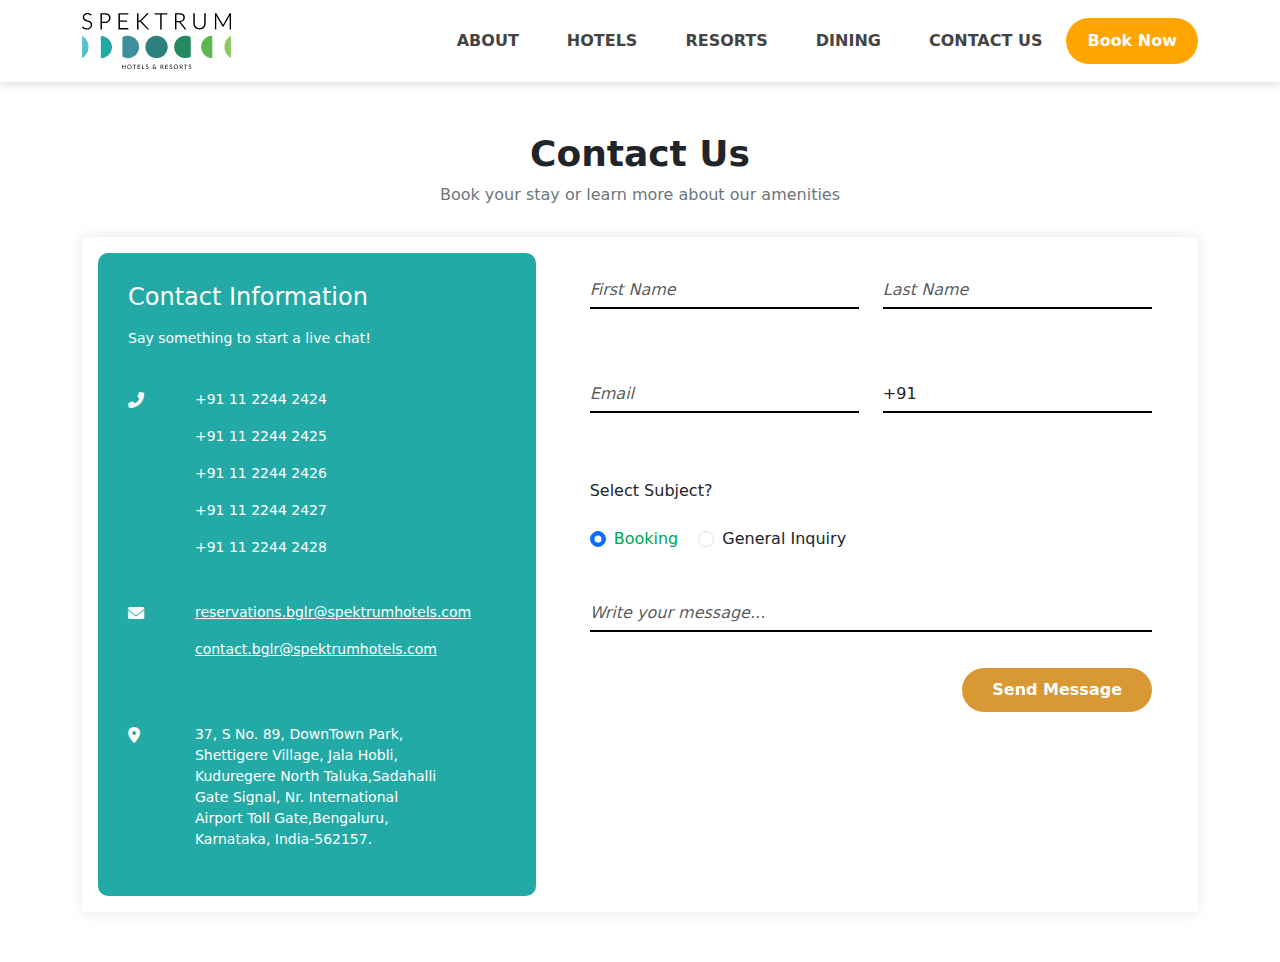
<file: contact.html>
<!DOCTYPE html>
<html lang="en">

<head>
    <meta charset="UTF-8">
    <meta name="viewport" content="width=device-width, initial-scale=1.0">
    <title>Contact Us</title>
    <!-- Bootstrap CSS -->
    <link href="https://cdn.jsdelivr.net/npm/bootstrap@5.3.3/dist/css/bootstrap.min.css" rel="stylesheet"
        integrity="sha384-QWTKZyjpPEjISv5WaRU9OFeRpok6YctnYmDr5pNlyT2bRjXh0JMhjY6hW+ALEwIH" crossorigin="anonymous">
    <link rel="stylesheet" href="https://cdn.jsdelivr.net/npm/bootstrap-icons@1.11.3/font/bootstrap-icons.min.css">
    <!-- FontAwesome for social media icons -->
    <link href="https://cdnjs.cloudflare.com/ajax/libs/font-awesome/6.0.0-beta3/css/all.min.css" rel="stylesheet">
    <!-- css file -->
    <link rel="stylesheet" href="contact.css">
</head>

<body>
    <nav class="navbar navbar-expand-lg navbar-light bg-white" style="box-shadow: 0 4px 6px rgba(0, 0, 0, 0.1);">
        <div class="container navbar-custom">
            <!-- Logo Section -->
            <a class="navbar-brand" href="./index.html">
                <img src="../assets/Logo.svg" alt="Logo" width="150">
            </a>
            <!-- Toggle button for responsive navbar -->
            <button class="navbar-toggler" type="button" data-bs-toggle="collapse" data-bs-target="#navbarNav"
                aria-controls="navbarNav" aria-expanded="false" aria-label="Toggle navigation">
                <span class="navbar-toggler-icon"></span>
            </button>
            <!-- Menu Links -->
            <div class="collapse navbar-collapse" id="navbarNav">
                <ul class="navbar-nav">
                    <li class="nav-item">
                        <a class="nav-link" href="./index.html">ABOUT</a>
                    </li>
                    <li class="nav-item">
                        <a class="nav-link" href="./hotel.html">HOTELS</a>
                    </li>
                    <li class="nav-item">
                        <a class="nav-link" href="./resort.html">RESORTS</a>
                    </li>
                    <li class="nav-item">
                        <a class="nav-link" href="./dinin.html">DINING</a>
                    </li>
                    <li class="nav-item">
                        <a class="nav-link" href="./contact.html">CONTACT US</a>
                    </li>
                </ul>
            </div>
            <!-- Book Now Button -->
            <a href="#" class="btn book-now-btn">Book Now</a>
        </div>
    </nav>

    <section class="contact-section">
        <div class="container">
            <!-- Title Section -->
            <div class="contact-title">
                <h2>Contact Us</h2>
                <p>Book your stay or learn more about our amenities</p>
            </div>
            <!-- Contact Form and Info Row -->
            <div class="card" style="border: none; box-shadow: 0px 0px 15px rgba(0, 0, 0, 0.1); border-radius: 5px;">
                <div class="card-body">
                    <div class="row">
                        <div class="col-md-5">
                            <div class="contact-info">
                                <h4 class="pb-2">Contact Information</h4>
                                <p>Say something to start a live chat!</p>
                                <div class="row pb-4 pt-4">
                                    <div class="col-2"><i class="fas fa-phone-alt"></i></div>
                                    <div class="col-10">
                                        <p> +91 11 2244 2424</p>
                                        <p> +91 11 2244 2425</p>
                                        <p> +91 11 2244 2426</p>
                                        <p> +91 11 2244 2427</p>
                                        <p> +91 11 2244 2428</p>
                                    </div>
                                </div>
                                <div class="row pb-4 pt-1">
                                    <div class="col-2"><i class="fas fa-envelope"></i></div>
                                    <div class="col-10">
                                        <p><a href="mailto:reservations.bglr@spektrumhotels.com">reservations.bglr@spektrumhotels.com</a>
                                        </p>
                                        <p><a href="mailto:contact.bglr@spektrumhotels.com">contact.bglr@spektrumhotels.com</a>
                                        </p>
                                        <p>
                                    </div>
                                </div>
                                <div class="row pt-4">
                                <div class="col-2"><i class="fas fa-map-marker-alt"></i></div>
                                <div class="col-8">
                                    <p> 37, S No. 89, DownTown Park,
                                        Shettigere Village, Jala Hobli, Kuduregere North Taluka,Sadahalli Gate Signal, Nr.
                                        International Airport Toll Gate,Bengaluru, Karnataka, India-562157.</p>
                                </div>
                            </div>
                        </div>
                        </div>
                    <!-- Contact Form (Right Column) -->
                        <div class="col-md-7">
                            <div class="contact-form">
                                <form action="#">
                                    <div class="row pb-5">
                                        <div class="col-md-6">
                                            <input type="text" class="form-control" placeholder="First Name" required>
                                        </div>
                                        <div class="col-md-6">
                                            <input type="text" class="form-control" placeholder="Last Name" required>
                                        </div>
                                    </div>
                                    <div class="row pb-5">
                                        <div class="col-md-6">
                                            <input type="email" class="form-control" placeholder="Email" required>
                                        </div>
                                        <div class="col-md-6">
                                            <input type="tel" class="form-control" placeholder="Phone Number" required value="+91">
                                        </div>
                                    </div>
                            
                                    <h6>Select Subject?</h6>
                                    <div class="form-check form-check-inline">
                                        <input class="form-check-input" type="radio" name="subject" id="booking" value="booking" checked>
                                        <label class="form-check-label" for="booking">Booking</label>
                                    </div>
                                    <div class="form-check form-check-inline pt-3">
                                        <input class="form-check-input" type="radio" name="subject" id="inquiry" value="inquiry">
                                        <label class="form-check-label" for="inquiry">General Inquiry</label>
                                    </div>
                            
                                    <textarea class="form-control pt-5" rows="1" placeholder="Write your message..." required></textarea>
                            
                                    <button type="submit" class="btn btn-submit mt-3 float-end">Send Message</button>
                                </form>
                            </div>
                            
                        </div>
                    </div>
                </div>
              </div>
        </div>
    </section>

    <!-- Font Awesome and Bootstrap JS -->
</file>
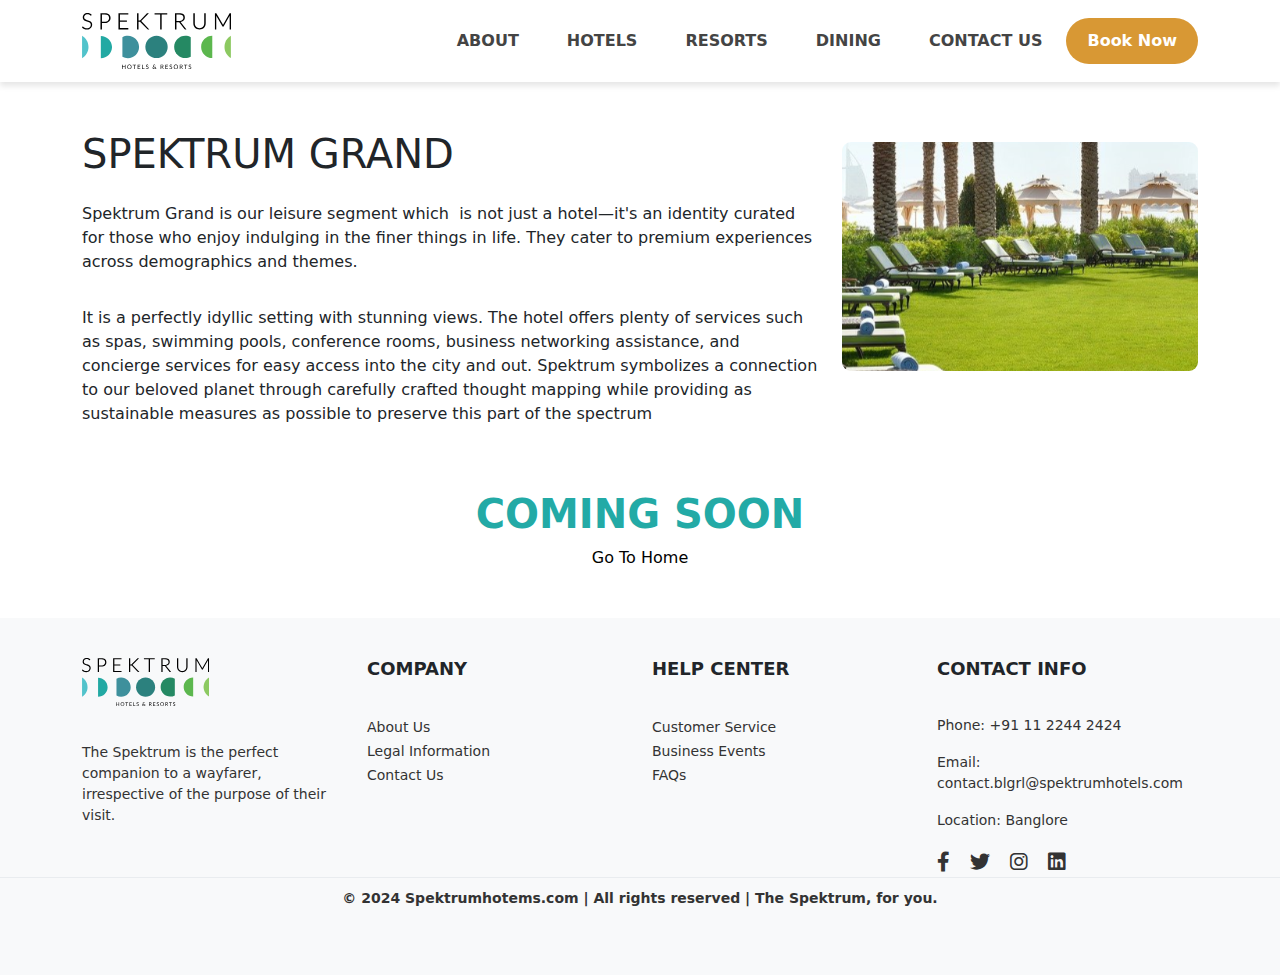
<file: resort.html>
<!DOCTYPE html>
<html lang="en">
<head>
    <meta charset="UTF-8">
    <meta name="viewport" content="width=device-width, initial-scale=1.0">
    <title>Spektrum</title>
    <!-- Bootstrap CSS -->
    <link href="https://cdn.jsdelivr.net/npm/bootstrap@5.3.3/dist/css/bootstrap.min.css" rel="stylesheet" integrity="sha384-QWTKZyjpPEjISv5WaRU9OFeRpok6YctnYmDr5pNlyT2bRjXh0JMhjY6hW+ALEwIH" crossorigin="anonymous">
    <link rel="stylesheet" href="https://cdn.jsdelivr.net/npm/bootstrap-icons@1.11.3/font/bootstrap-icons.min.css">
     <!-- FontAwesome for social media icons -->
     <link href="https://cdnjs.cloudflare.com/ajax/libs/font-awesome/6.0.0-beta3/css/all.min.css" rel="stylesheet">
     <!-- css file -->
    <link rel="stylesheet" href="index.css">
</head>
<body>
    <!-- nav bar start -->
    <nav class="navbar navbar-expand-lg navbar-light bg-white" style="box-shadow: 0 4px 6px rgba(0, 0, 0, 0.1);">
      <div class="container navbar-custom">
          <!-- Logo Section -->
          <a class="navbar-brand" href="./index.html">
              <img src="../assets/Logo.svg" alt="Logo" width="150">
          </a>
          <!-- Toggle button for responsive navbar -->
          <button class="navbar-toggler" type="button" data-bs-toggle="collapse" data-bs-target="#navbarNav"
              aria-controls="navbarNav" aria-expanded="false" aria-label="Toggle navigation">
              <span class="navbar-toggler-icon"></span>
          </button>
          <!-- Menu Links -->
          <div class="collapse navbar-collapse" id="navbarNav">
              <ul class="navbar-nav">
                  <li class="nav-item">
                      <a class="nav-link" href="./index.html">ABOUT</a>
                  </li>
                  <li class="nav-item">
                      <a class="nav-link" href="./hotel.html">HOTELS</a>
                  </li>
                  <li class="nav-item">
                      <a class="nav-link" href="./resort.html">RESORTS</a>
                  </li>
                  <li class="nav-item">
                      <a class="nav-link" href="./dinin.html">DINING</a>
                  </li>
                  <li class="nav-item">
                      <a class="nav-link" href="./contact.html">CONTACT US</a>
                  </li>
              </ul>
          </div>
          <!-- Book Now Button -->
          <a href="#" class="btn book-now-btn">Book Now</a>
      </div>
  </nav>

    <!-- SPEKTRUM BENGALURU HOTEL -->
    <div class="container mt-5">
        <div class="row">
          <div class="col-lg-8">
            <h1 class="hotel-header">SPEKTRUM GRAND</h1>
            <p class="hotel-description justify-content-center pt-3">
                Spektrum Grand is our leisure segment which  is not just a hotel—it's an identity curated for those who enjoy indulging in the finer things in life. They cater to premium experiences across demographics and themes.
            </p>
            <p class="hotel-description justify-content-center pt-3">
                It is a perfectly idyllic setting with stunning views. The hotel offers plenty of services such as spas, 
                swimming pools, conference rooms, business networking assistance, and concierge services for easy access 
                into the city and out. Spektrum symbolizes a connection to our beloved planet through carefully crafted 
                thought mapping while 
                providing as sustainable measures as possible to preserve this part of the spectrum
            </p>
          </div>
          <div class="col-lg-4 hotel-logo pt-2">
            <img class="pt-1" src="./assets/resort-one.svg" alt="Spektrum Bengaluru Logo" style="width: 100%;">
          </div>
          <div class="col-12 text-center pt-5 pb-5" >
            <h1 style="font-weight: 700; color: #23AAA6;">COMING SOON</h1>
            <a href="./index.html" style="text-decoration: none; color: black;"> Go To Home</a>
          </div>
        </div>
      </div>



  <!-- Footer Section -->
  <footer class="footer">
    <div class="container">
        <div class="row">
            <!-- Logo and Description -->
            <div class="col-md-3">
                <img src="./assets/Logo.svg" alt="Spektrum Logo" style="max-width: 150px; margin-bottom: 20px;">
                <p class="mt-3">
                    The Spektrum is the perfect companion to a wayfarer, irrespective of the purpose of their visit.
                </p>
            </div>

            <!-- Company Links -->
            <div class="col-md-3">
                <h5>COMPANY</h5>
                <ul class="list-unstyled">
                    <li><a href="#">About Us</a></li>
                    <li><a href="#">Legal Information</a></li>
                    <li><a href="#">Contact Us</a></li>
                </ul>
            </div>

            <!-- Help Center Links -->
            <div class="col-md-3">
                <h5>HELP CENTER</h5>
                <ul class="list-unstyled">
                    <li><a href="#">Customer Service</a></li>
                    <li><a href="#">Business Events</a></li>
                    <li><a href="#">FAQs</a></li>
                </ul>
            </div>

            <!-- Contact Information -->
            <div class="col-md-3">
                <h5>CONTACT INFO</h5>
                <p>Phone: +91 11 2244 2424</p>
                <p>Email: <a href="mailto:contact.blgrl@spektrumhotels.com">contact.blgrl@spektrumhotels.com</a></p>
                <p>Location: Banglore</p>

                <!-- Social Media Links -->
                <div class="social-icons mt-3">
                    <a href="#"><i class="fab fa-facebook-f"></i></a>
                    <a href="#"><i class="fab fa-twitter"></i></a>
                    <a href="#"><i class="fab fa-instagram"></i></a>
                    <a href="#"><i class="fab fa-linkedin"></i></a>
                </div>
            </div>
        </div>
    </div>

    <!-- Footer Bottom Section -->
    <div class="footer-bottom">
        <div class="container">
            <p><strong>© 2024 Spektrumhotems.com | All rights reserved | The Spektrum, for you.</strong></p>
        </div>
    </div>
</footer>

      <script src="https://cdn.jsdelivr.net/npm/bootstrap@5.3.0-alpha1/dist/js/bootstrap.bundle.min.js"></script>
</body>
</html>
</file>
<file: contact.css>
/* Main container styling */
     .contact-section {
        padding: 50px 0;
    }

    .contact-title {
        text-align: center;
        margin-bottom: 30px;
    }

    .contact-title h2 {
        font-size: 36px;
        font-weight: bold;
    }

    .contact-title p {
        font-size: 16px;
        color: #6c757d;
    }

    /* Left-side contact information styling */
    .contact-info {
        background-color: #23AAA6;
        color: white;
        border-radius: 10px;
        padding: 30px;
        height: 100%;
    }

    .contact-info p,
    .contact-info a {
        font-size: 14px;
        color: white;
    }

    .contact-info a:hover {
        color: #ffd700;
        text-decoration: none;
    }

    .contact-info i {
        margin-right: 10px;
    }

 /* Form styling */
.contact-form {
    background-color: white;
    padding: 20px 30px;
    border-radius: 10px;
}

.form-control {
    border: none;
    border-bottom: 2px solid #000;
    border-radius: 0;
    margin-bottom: 20px;
    padding: 5px 0;
    font-size: 16px;
}

.form-control:focus {
    box-shadow: none;
    border-bottom-color: #ffa500;
    outline: none;
}

input::placeholder, textarea::placeholder {
    color: #ccc;
    font-style: italic;
}

textarea {
    border: none;
    border-bottom: 2px solid #000;
    padding: 5px 0;
    font-size: 16px;
    resize: none;
}

h6 {
    margin-bottom: 10px;
}

.form-check-inline {
    margin-right: 15px;
}

.btn-submit {
    background-color: #D89834;
    color: white;
    font-weight: bold;
    padding: 10px 30px;
    border-radius: 30px;
    border: none;
    transition: background-color 0.3s;
}

.btn-submit:hover {
    background-color: #D89834;
}

input[type="radio"]:checked + label {
    color: #00A651;
}






















/* nav bar start */
.navbar-custom {
    justify-content: space-between;
  }
  
  .navbar-nav {
    margin-left: auto; /* Align the menu to the right */
  }
  
  .navbar-nav .nav-link {
    color: #444;
    font-weight: bold;
    padding-left: 1.5rem !important;
    padding-right: 1.5rem !important;
  }
  
  .nav-link:hover {
    color: teal;
  }
  
  .book-now-btn {
    background-color: #ffa500;
    color: white;
    font-weight: bold;
    padding: 10px 20px;
    border-radius: 30px;
  }
  
  .book-now-btn:hover {
    background-color: #e69500;
  }
  /* nav bar end */
</file>
<file: index.css>
/* nav bar start */
.navbar-custom {
  justify-content: space-between;
}

/* Right-align the nav menu */
.navbar-nav {
  margin-left: auto; /* Align the menu to the right */
}

.navbar-nav .nav-link {
  color: #444;
  font-weight: bold;
  padding-left: 1.5rem !important;
  padding-right: 1.5rem !important;
}

.nav-link:hover {
  color: teal;
}

.book-now-btn {
  background-color: #D89834;
  color: white;
  font-weight: bold;
  padding: 10px 20px;
  border-radius: 30px;
}

.book-now-btn:hover {
  background-color: #D89834;
}
/* nav bar end */
  .hero-section {
    background-image: url('./assets/Mask-group.svg'); /* Use your image path here */
    background-size: cover;
    background-position: center;
    height: 100vh;
    position: relative;
    color: white;
}

.hero-section .overlay {
    position: absolute;
    top: 0;
    left: 0;
    width: 100%;
    height: 100%;
    background: rgba(0, 0, 0, 0.4); /* Overlay with some transparency */
}

.hero-content {
    position: relative;
    z-index: 1;
    padding-top: 200px;
    text-align: center;
}

.hero-content h1 {
    font-size: 40px;
    font-weight: bold;
}

.hero-content .search-container {
  margin-top: 30px;
}

.search-input {
  border-radius: 30px;
  padding: 10px 20px;
}

.search-container .search-wrapper {
  display: flex;
  align-items: flex-start;
  background: white;
  border-radius: 40px;
  /* padding: 20px; */
  box-shadow: 0px 0px 15px rgba(0, 0, 0, 0.1);
}

.search-container .search-item {
  margin-top: 6px;
}

.search-container label {
  display: block;
  /* margin-bottom: 5px; */
  /* font-weight: bold; */
  font-size: 10px;
  color: #333;
  text-align: justify;
  margin-left: 29px;
}

.search-container input {
  border: none;
  /* padding: 10px; */
  border-radius: 30px;
  outline: none;
  width: 100%;
  margin-left: 18px;
}

.search-container input:focus {
  box-shadow: none;
}

.search-container .btn-search {
  background-color: #00bfa5;
  color: white;
  padding: 5px 20px;
  border-radius: 30px;
  border: none;
  display: flex;
  align-items: center;
  justify-content: center;
  cursor: pointer;
  margin-top: 14px;
  margin-bottom: 14px;
  margin-right: 10px;
}

.search-container .btn-search i {
  margin-left: 5px;
}

/* about us selction */
.about-section {
  padding: 50px 0;
}

.about-section h2 {
  font-size: 36px;
  font-weight: bold;
  margin-bottom: 10px;
}

.about-section h3 {
  font-size: 24px;
  font-weight: bold;
  margin-bottom: 20px;
}

.about-section p {
  font-size: 16px;
  line-height: 1.8;
  margin-bottom: 20px;
}

.about-section .highlight {
  font-weight: bold;
  font-style: italic;
  color: #333;
}

.about-section img {
  max-width: 100%;
  border-radius: 10px;
}

.about-section .btn-book-now {
  background-color: #FFA500;
  color: white;
  font-size: 18px;
  padding: 10px 20px;
  border-radius: 30px;
  border: none;
  text-align: center;
  display: inline-block;
}
.underline {
  width: 50px;
  height: 4px;
  background-color: #000;
  margin-bottom: 20px;
}

.about-section .btn-book-now:hover {
  background-color: #e69500;
}

.spektrum-section {
  padding:0px;
  height: 353px;
}

/* Flexbox for equal height */
.row-equal {
  display: flex;
  flex-wrap: wrap;
}

/* Business and Leisure card styles */
.card-custom {
  border-radius: 15px;
  border-bottom:0px;
  padding: 60px;
  color: white;
  display: flex;
  flex-direction: column;
  justify-content: space-between;
}

.card-business {
  background-color: #00bfa5;
}

.card-leisure {
  background-color: #56b978;
}

/* Facilities section styles */
.facilities-section {
  background-color: #34bfc1;
  padding: 50px 0;
  color: white;
}

.facilities-section h2 {
  font-size: 32px;
  font-weight: bold;
  margin-bottom: 20px;
}

.facilities-section p {
  margin-bottom: 30px;
}

.facility-box {
  background-color: white;
  padding: 20px;
  border-radius: 10px;
  text-align: center;
  color: #333;
  box-shadow: 0 5px 15px rgba(0, 0, 0, 0.1);
}

.facility-box i {
  font-size: 36px;
  color: #00bfa5;
  margin-bottom: 10px;
}

/* Button styling */
.btn-contact {
  background-color: #ffa500;
  color: white;
  font-size: 18px;
  padding: 10px 20px;
  border-radius: 30px;
  border: none;
}

.btn-contact:hover {
  background-color: #e69500;
}
/* about us selction end */


/* contact us */
     /* Main container style */
     .contact-section {
      position: relative;
      background-image: url('./assets/contact.svg'); /* Replace with your image path */
      background-size: cover;
      background-position: center;
      height: 400px;
      border-radius: 15px;
      margin-top: 50px;
  }

  /* Overlay to darken the image */
  .contact-section::before {
      content: '';
      position: absolute;
      top: 0;
      left: 0;
      width: 100%;
      height: 100%;
      background-color: rgba(0, 0, 0, 0.3); /* Dark overlay */
      border-radius: 15px;
  }

  /* Text and button container */
  .contact-content {
      position: relative;
      z-index: 2;
      color: white;
      height: 100%;
      display: flex;
      flex-direction: column;
      justify-content: center;
      padding-left: 50px;
  }

  .contact-content h2 {
      font-size: 36px;
      font-weight: bold;
  }

  .contact-content p {
      font-size: 18px;
      margin-bottom: 20px;
  }

  /* .btn-contact {
      background-color: #ffa500;
      color: white;
      font-size: 18px;
      padding: 10px 20px;
      border-radius: 30px;
      border: none;
  } */

  .btn-contact:hover {
      background-color: #e69500;
  }
  /* contact us end */

  /* the FAQ section */
  .faq-section {
    padding: 50px 0;
}

.faq-title h2 {
    font-size: 36px;
    font-weight: bold;
}

.faq-title h2 span {
    color: #FFA500;
}

.faq-title p {
    font-size: 16px;
    margin-top: 10px;
}

/* Accordion panel styling */
.accordion-button {
    background-color: #34bfc1;
    color: white;
    border-radius: 10px;
}

.accordion-button:not(.collapsed) {
    background-color: #34bfc1;
    color: white;
}

.accordion-body {
    background-color: white;
    border-radius: 10px;
}
 /* the FAQ section end */

  /* Footer main styles */
  .footer {
    background-color: #f8f9fa;
    padding: 40px 0;
}

.footer h5 {
    font-size: 18px;
    font-weight: bold;
    margin-bottom: 35px;
}

.footer p,
.footer a {
    font-size: 14px;
    color: #333;
    text-decoration: none;

}

.footer a:hover {
    text-decoration: none;
    color: #ffa500;
}

/* Footer bottom */
.footer-bottom {
    padding: 10px 0;
    border-top: 1px solid #e9ecef;
    text-align: center;
    font-size: 14px;
    color: #6c757d;
}

/* Social media icons */
.social-icons a {
    margin-right: 15px;
    color: #333;
    font-size: 20px;
}

.social-icons a:hover {
    color: #ffa500;
}
/* Footer main styles end*/

/* Mobile Section */
/* Mobile Section for Spektrum Cards */
@media (max-width: 768px) {
  /* Adjust row to stack vertically on mobile */
  .row-equal {
    flex-direction: column;
    align-items: center; /* Center cards horizontally */
  }
  
  /* Ensure cards take up full width on mobile */
  .col-md-6 {
    width: 100%;
    max-width: 100%; /* Full width of container */
    padding: 0px; /* Add padding for spacing between cards */
  }

  /* Adjust padding inside the cards */
  .card-custom {
    padding: 0px;
    text-align: center; /* Center text for mobile view */
  }

  /* Additional styling for smaller font and spacing */
  .card-custom h3 {
    font-size: 24px;
  }

  .card-custom p {
    font-size: 14px;
    line-height: 1.5;
  }
  .facilities-section .row {
    flex-direction: column;
    text-align: center;
    align-items: center;
  }

  /* Adjust the width for the heading and text section */
  .facilities-section .col-md-4 {
    width: 100%;
    margin-bottom: 20px;
  }

  /* Style the title, paragraph, and button */
  .facilities-section h2 {
    font-size: 24px;
    line-height: 1.3;
    margin-bottom: 10px;
  }

  .facilities-section p {
    font-size: 14px;
    line-height: 1.5;
  }

  .facilities-section .btn-contact {
    font-size: 16px;
    padding: 10px 20px;
    margin-top: 15px;
  }

  /* Stack the icons in two columns */
  .facilities-section .col-md-8 {
    width: 100%;
  }

  .facilities-section .row.g-3 {
    flex-wrap: wrap;
    justify-content: center;
  }

  .facilities-section .col-md-3 {
    width: 45%; /* Two icons per row on mobile */
    margin-bottom: 15px;
  }

  /* Facility Box Adjustments */
  .facility-box {
    padding: 20px;
    background-color: white;
    border-radius: 10px;
    box-shadow: 0 4px 8px rgba(0, 0, 0, 0.1);
  }

  .facility-box i {
    font-size: 24px;
    color: #00bfa5;
    margin-bottom: 8px;
  }

  .facility-box p {
    font-size: 12px;
    margin: 0;
  }
}
</file>
